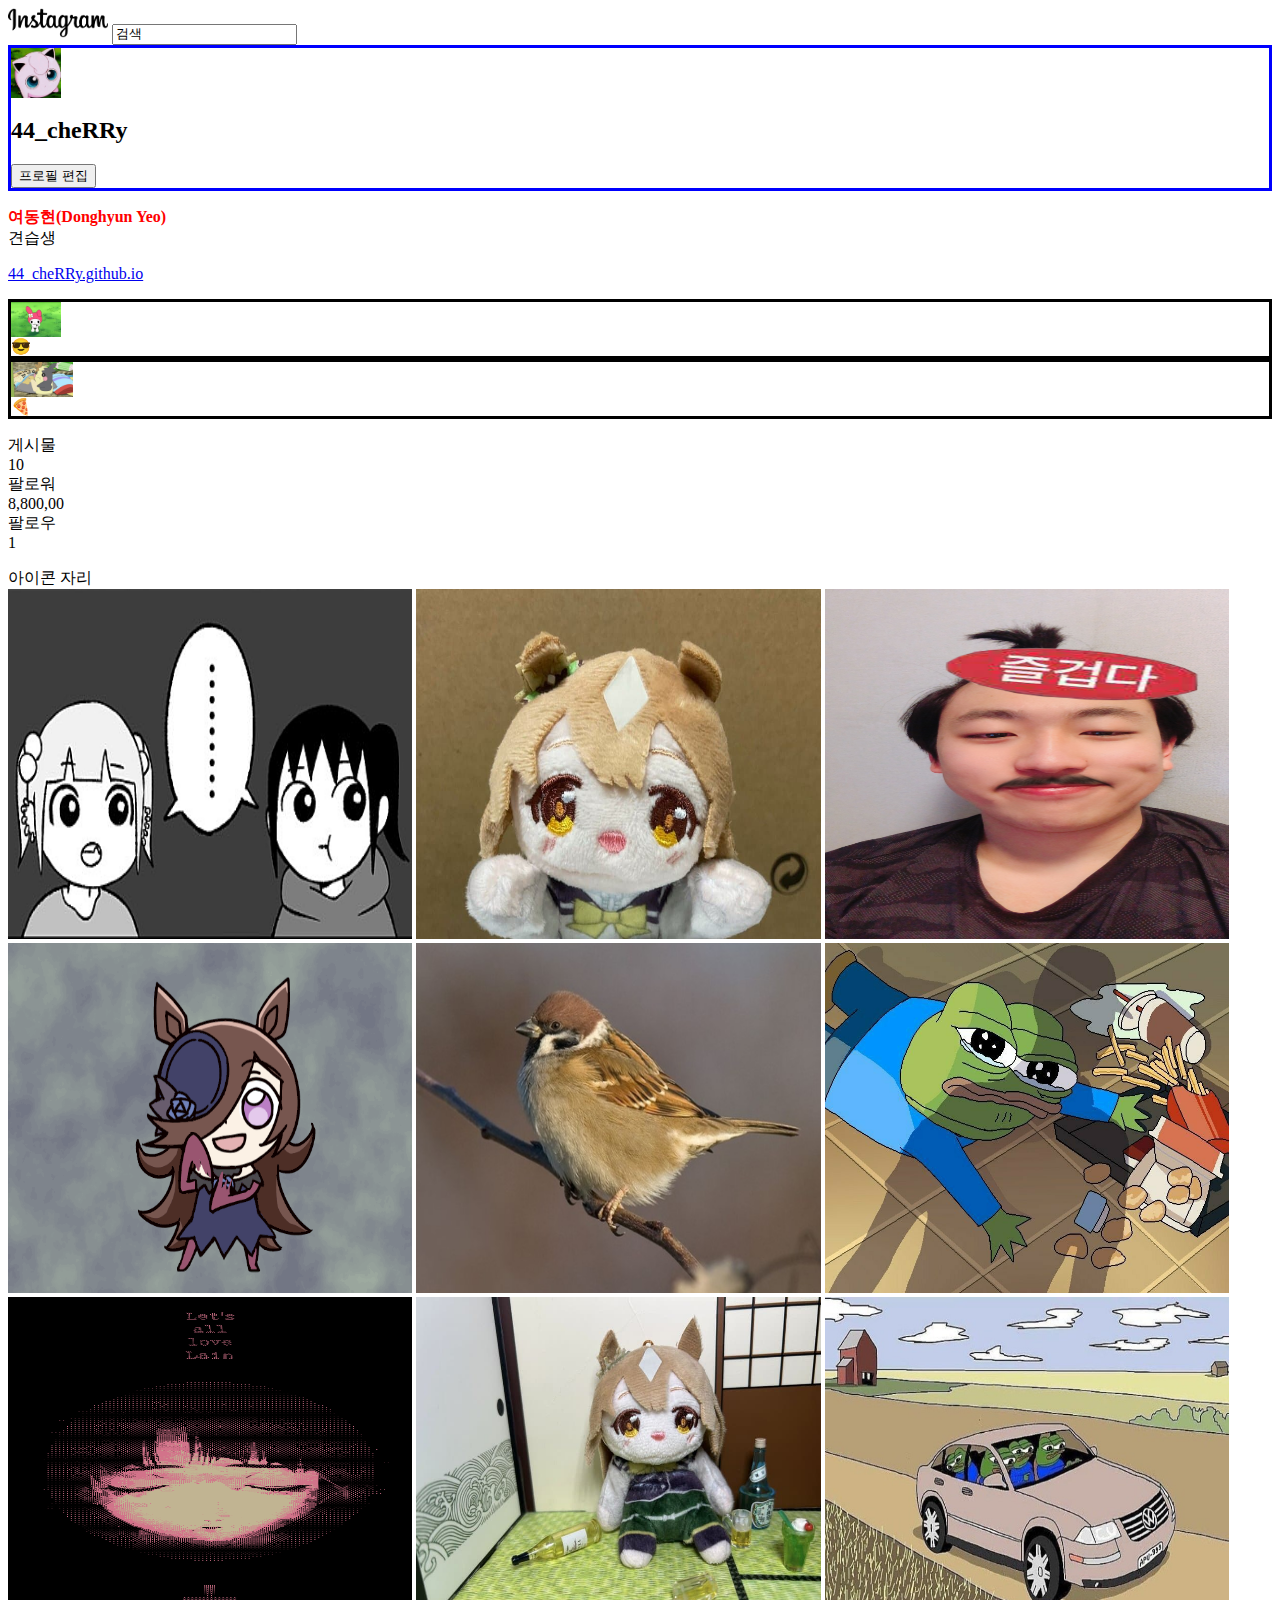
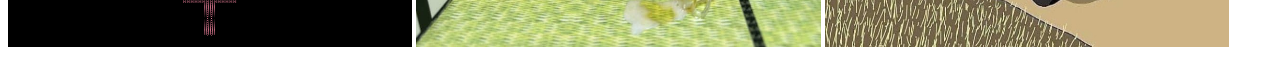
<file: 5_1_1.html>
<html>
    <head>
        <link href="style.css" rel="stylesheet"><!--style.css와 연결해주는 태그-->
    </head>
    <body>
        <div><!--로고와 검색창-->
        <img src="images/Instagram.png"
        width="100px"/>
            <input type="search" value="검색"/>
        </div>
        <div id = "profile">
            <img src="images/purin.jpg"
            width="50px"/>
            <div>
                <h2>44_cheRRy</h2>
                <button>프로필 편집</button>
            </div>
        </div>
        <div>
        <p>
            <strong>
            여동현(Donghyun Yeo)
            </strong><br/>
            견습생
        </p>
        <p>
            <a href="https://naver.com">
            44_cheRRy.github.io</a>       
        </p>
        </div>
        <div>
            <div class="highlight">
                <div>              
                    <img src="images/rab.jpg"
            height="35px"/>
                </div>  
                <div>
                    😎
                </div>
            </div>
            <div class="highlight">
                <div>              
                    <img src="images/mor.jpg"
            height="35px"/>
                </div>
                <div>
                    🍕
                </div>
            </div>
        </div>
        <div>
        <p>
            <div> <!--게시물-->
            게시물<br/>
            10
            </div>
            <div><!--팔로워-->
            팔로워<br/>
            8,800,00
            </div>
            <div><!--팔로우-->
            팔로우<br/>                        
            1
            </div>
        </p>
        </div>
        <div> 아이콘 자리 </div>
        <div><!--게시물-->
        <img src="images/thumbnails/1717746546.png"
        width="32%" height="350px"/>
        <img src="images/thumbnails/1719472250.jpg"
        width="32%" height="350px"/>
        <img src="images/thumbnails/KakaoTalk_20220530_204828751.jpg"
        width="32%" height="350px"/>
        <img src="images/thumbnails/1670902336.gif"
        width="32%" height="350px"/>
        <img src="images/thumbnails/20130109172411-IREG2.png"
        width="32%" height="350px"/>
        <img src="images/thumbnails/1719453276.jpeg"
        width="32%" height="350px"/>
        <img src="images/thumbnails/1717072858.gif"
        width="32%" height="350px"/>
        <img src="images/thumbnails/1718864816.jpg"
        width="32%" height="350px"/>
        <img src="images/thumbnails/자동차.jpg"
        width="32%" height="350px"/>
        </div>
    </body>
</html>
</file>
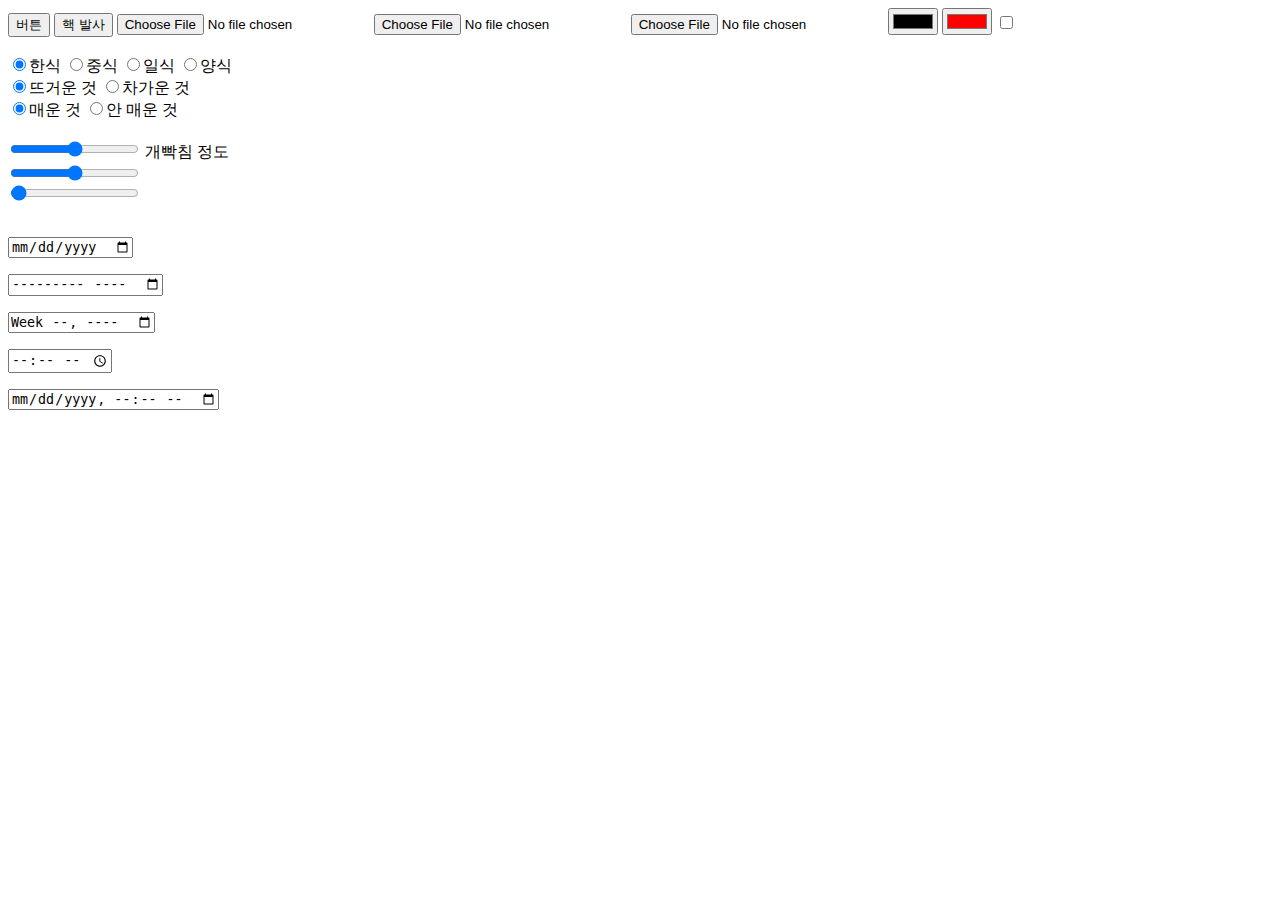
<file: input.html>
<html>
    <head></head>
    <body>
        <input type="button" value="버튼"/>
        <input type="button" value="핵 발사"/>
        <input type="file" value="image/*"/>
        <input type="file" value="audio/*"/>
        <input type="file" value="video/*"/>
        <input type="color"/>
        <input type="color" value="#ff0000"/>
        <input type="checkbox"/><br/><br/>
        <input type="radio" name="radio1" checked/>한식
        <input type="radio" name="radio1"/>중식
        <input type="radio" name="radio1"/>일식
        <input type="radio" name="radio1"/>양식<br/>
        <input type="radio" name="radio2" checked/>뜨거운 것
        <input type="radio" name="radio2"/>차가운 것<br/>
        <input type="radio" name="radio3" checked/>매운 것
        <input type="radio" name="radio3"/>안 매운 것<br/><br/>
        <input type="range" min="0" max="1000"/> 개빡침 정도 <br/>
        <input type="range" min="0" max="1000" step="10"/><br/>
        <input type="range" min="0" max="1000" step="10" value="10"/><br/><br/>
        <p>
            <input type="date"/>
        </p>
        <p>
            <input type="month"/>
        </p>
        <p>
            <input type="week"/>
        </p>
        <p>
            <input type="time"/>
        </p>
        <p>
            <input type="datetime-local"/>
        </p>
    </body>
</html>
</file>
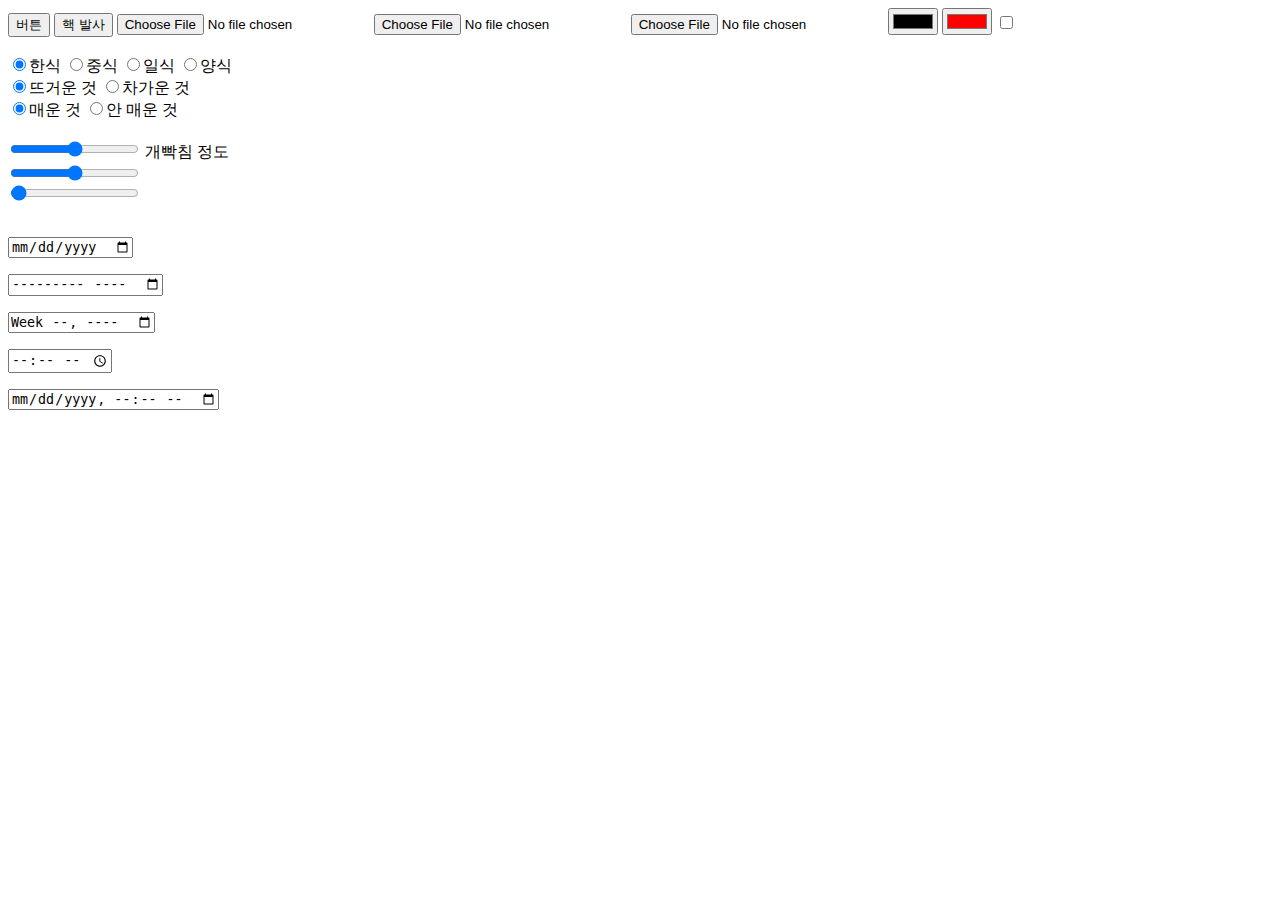
<file: HTML1/input.html>
<html>
    <head></head>
    <body>
        <input type="button" value="버튼"/>
        <input type="button" value="핵 발사"/>
        <input type="file" value="image/*"/>
        <input type="file" value="audio/*"/>
        <input type="file" value="video/*"/>
        <input type="color"/>
        <input type="color" value="#ff0000"/>
        <input type="checkbox"/><br/><br/>
        <input type="radio" name="radio1" checked/>한식
        <input type="radio" name="radio1"/>중식
        <input type="radio" name="radio1"/>일식
        <input type="radio" name="radio1"/>양식<br/>
        <input type="radio" name="radio2" checked/>뜨거운 것
        <input type="radio" name="radio2"/>차가운 것<br/>
        <input type="radio" name="radio3" checked/>매운 것
        <input type="radio" name="radio3"/>안 매운 것<br/><br/>
        <input type="range" min="0" max="1000"/> 개빡침 정도 <br/>
        <input type="range" min="0" max="1000" step="10"/><br/>
        <input type="range" min="0" max="1000" step="10" value="10"/><br/><br/>
        <p>
            <input type="date"/>
        </p>
        <p>
            <input type="month"/>
        </p>
        <p>
            <input type="week"/>
        </p>
        <p>
            <input type="time"/>
        </p>
        <p>
            <input type="datetime-local"/>
        </p>
    </body>
</html>
</file>
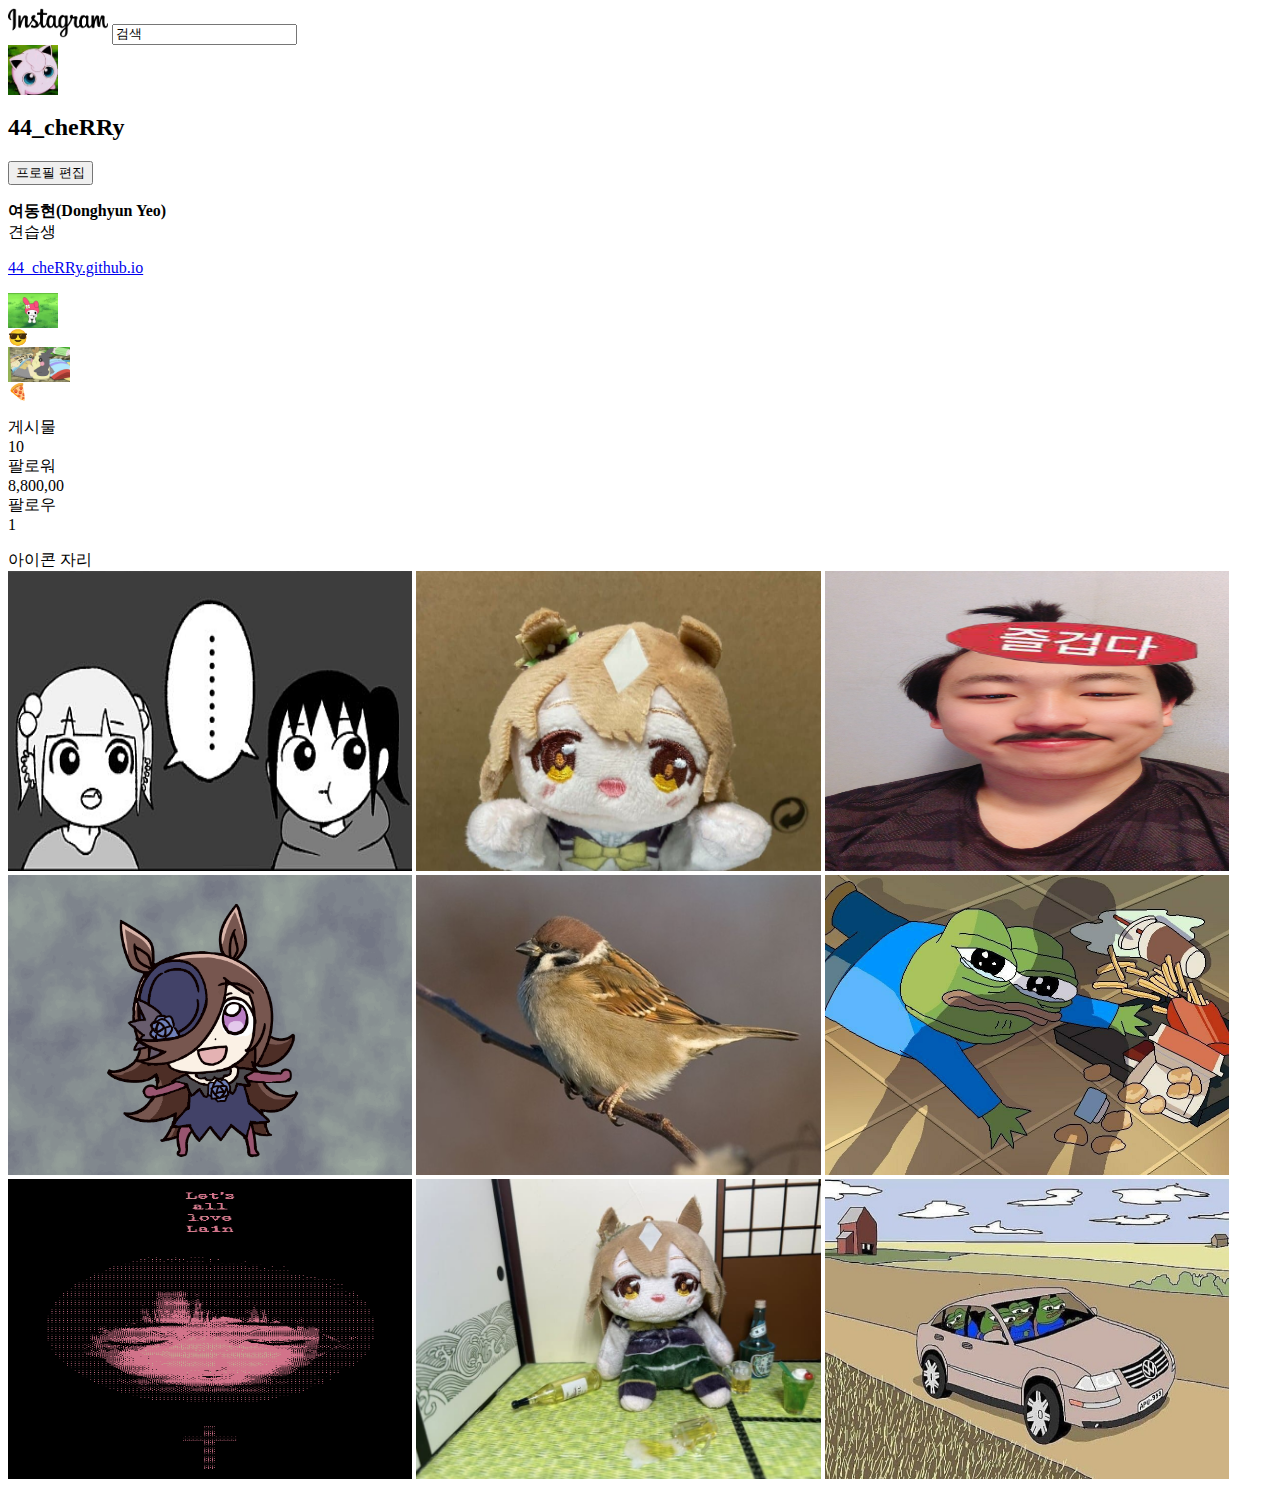
<file: HTML1/INSTAGRAM/5_1_1.html>
<html>
    <head></head>
    <body>
        <div>
        <img src="images/Instagram.png"
        width="100px"/>
            <input type="search" value="검색"/>
        </div>
        <div>
            <img src="images/purin.jpg"
            width="50px"/>
            <div>
                <h2>44_cheRRy</h2>
                <button>프로필 편집</button>
            </div>
        </div>
        <div>
        <p>
            <strong>
            여동현(Donghyun Yeo)
            </strong><br/>
            견습생
        </p>
        <p>
            <a href="https://naver.com">
            44_cheRRy.github.io</a>       
        </p>
        </div>
        <div>
            <div>
            <img src="images/rab.jpg"
            height="35px"/>
            </div>
            <div>
                😎
            </div>
            <div>
            <img src="images/mor.jpg"
            height="35px"/>
            </div>
            <div>
                🍕
            </div>
        </div>
        <div>
        <p>
            <div>
            게시물<br/>
            10
            </div>
            <div>
            팔로워<br/>
            8,800,00
            </div>
            <div>
            팔로우<br/>                        
            1
            </div>
        </p>
        </div>
        <div> 아이콘 자리 </div>
        <div>
        <img src="images/thumbnails/1717746546.png"
        width="32%" height="300px"/>
        <img src="images/thumbnails/1719472250.jpg"
        width="32%" height="300px"/>
        <img src="images/thumbnails/KakaoTalk_20220530_204828751.jpg"
        width="32%" height="300px"/>
        <img src="images/thumbnails/1670902336.gif"
        width="32%" height="300px"/>
        <img src="images/thumbnails/20130109172411-IREG2.png"
        width="32%" height="300px"/>
        <img src="images/thumbnails/1719453276.jpeg"
        width="32%" height="300px"/>
        <img src="images/thumbnails/1717072858.gif"
        width="32%" height="300px"/>
        <img src="images/thumbnails/1718864816.jpg"
        width="32%" height="300px"/>
        <img src="images/thumbnails/자동차.jpg"
        width="32%" height="300px"/>
        </div>
    </body>
</html>
</file>
<file: style.css>
<style>
            h2{
                color:red;
            }
            .highlight{
                border:solid;
            }
            strong{
                color:red;
            }
            #profile{
                border:solid;
                border-color:blue;
            }
</style>
</file>
